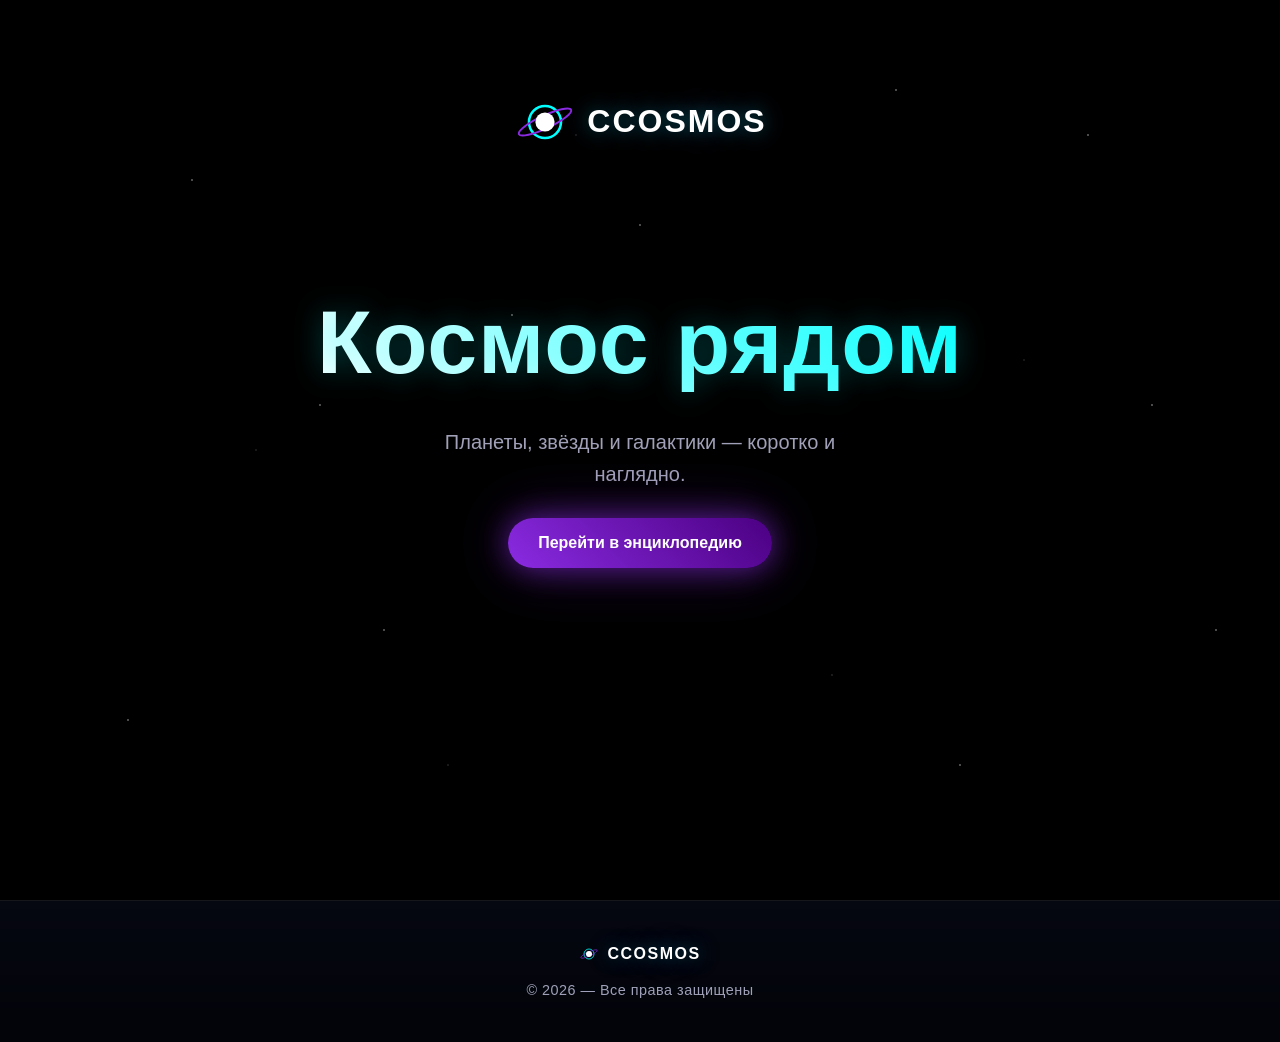
<file: index.html>
<!DOCTYPE html>
<html lang="ru">
<head>
    <meta charset="UTF-8">
    <meta name="viewport" content="width=device-width, initial-scale=1.0">
    <title>CCosmos - Интерактивная 3D энциклопедия космоса</title>
    <meta name="description" content="Исследуйте Вселенную на ccosmos.space. 3D-модели планет, интерактивные карты галактик и прове…">
    <link rel="stylesheet" href="styles.css">
</head>
<body>

    <section class="hero">
        <a href="index.html" class="logo hero-logo" aria-label="CCOSMOS — главная страница">
            <svg viewBox="0 0 100 100" xmlns="http://www.w3.org/2000/svg">
                <circle cx="50" cy="50" r="25" fill="none" stroke="#00ffff" stroke-width="4" />
                <ellipse cx="50" cy="50" rx="45" ry="10" fill="none" stroke="#8a2be2" stroke-width="3" transform="rotate(-25 50 50)" />
                <circle cx="50" cy="50" r="15" fill="#fff" />
            </svg>
            <span>CCOSMOS</span>
        </a>
        <h1>Космос рядом</h1>
        <p>Планеты, звёзды и галактики — коротко и наглядно.</p>
        <a href="encyclopedia.html" class="btn hero-cta">Перейти в энциклопедию</a>
    </section>

    <script src="footer.js"></script>

</body>
</html>
</file>
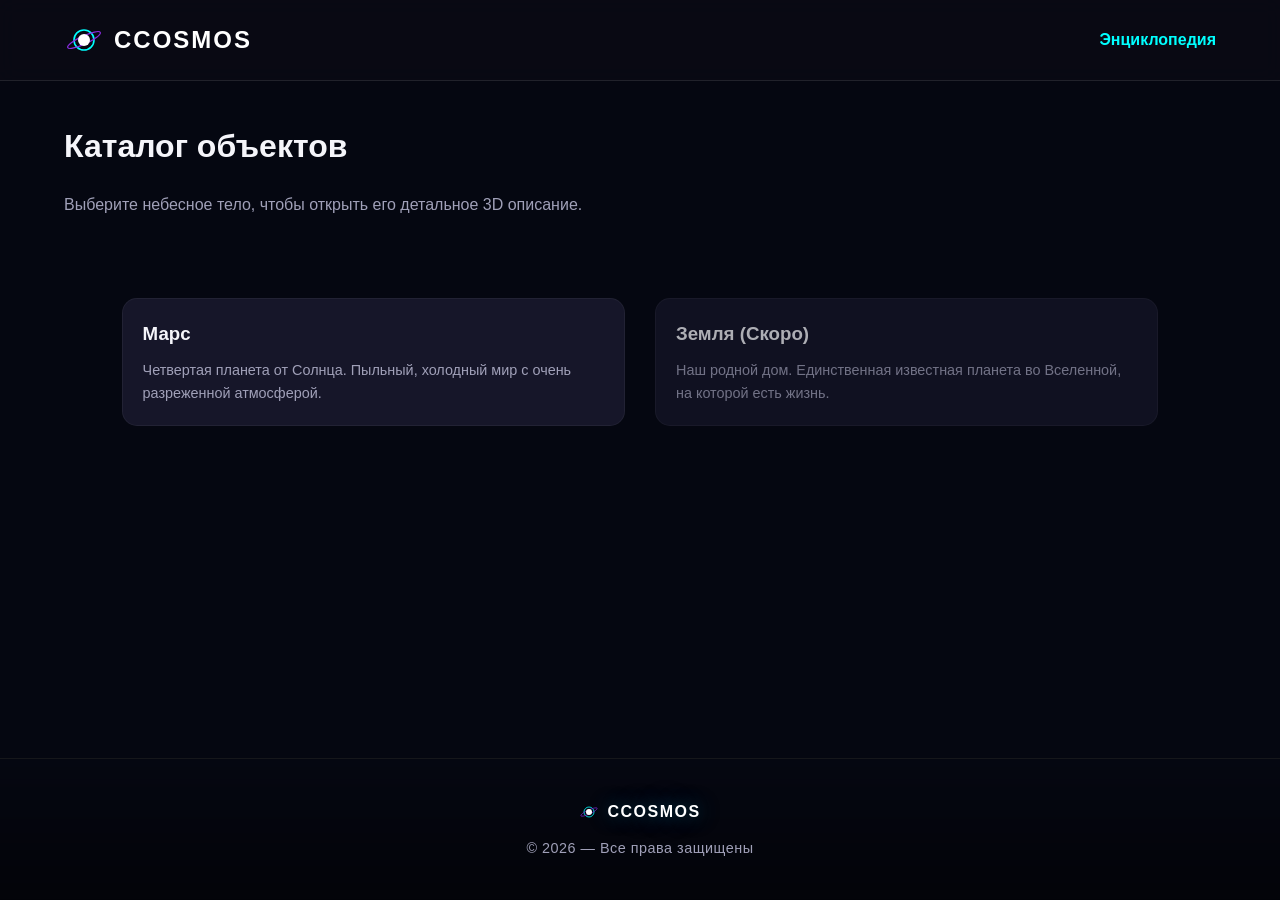
<file: encyclopedia.html>
<!DOCTYPE html>
<html lang="ru">
<head>
    <meta charset="UTF-8">
    <meta name="viewport" content="width=device-width, initial-scale=1.0">
    <title>Энциклопедия космоса - CCosmos</title>
    <meta name="description" content="Каталог космических объектов: от планет Солнечной системы до далеких туманностей в 3D.">
    <link rel="stylesheet" href="styles.css">
</head>
<body>

    <header>
        <a href="index.html" class="logo">
            <svg viewBox="0 0 100 100" xmlns="http://www.w3.org/2000/svg">
                <circle cx="50" cy="50" r="25" fill="none" stroke="#00ffff" stroke-width="4" />
                <ellipse cx="50" cy="50" rx="45" ry="10" fill="none" stroke="#8a2be2" stroke-width="3" transform="rotate(-25 50 50)" />
                <circle cx="50" cy="50" r="15" fill="#fff" />
            </svg>
            <span>CCOSMOS</span>
        </a>
        <button class="menu-toggle" type="button" aria-label="Открыть меню" aria-expanded="false" aria-controls="main-nav">
            <span></span>
            <span></span>
            <span></span>
        </button>
        <nav id="main-nav">
            <a href="encyclopedia.html" style="color: var(--accent-glow);">Энциклопедия</a>
        </nav>
    </header>

    <main style="padding: 40px 5%;">
        <h2 style="font-family: 'Orbitron', sans-serif; font-size: 2rem; margin-bottom: 20px;">Каталог объектов</h2>
        <p style="color: var(--text-muted); margin-bottom: 40px;">Выберите небесное тело, чтобы открыть его детальное 3D описание.</p>

        <div class="catalog-grid">
            <a href="article-mars.html" class="card">
                <h3>Марс</h3>
                <p>Четвертая планета от Солнца. Пыльный, холодный мир с очень разреженной атмосферой.</p>
            </a>

            <a href="#" class="card" style="opacity: 0.7;">
                <h3>Земля (Скоро)</h3>
                <p>Наш родной дом. Единственная известная планета во Вселенной, на которой есть жизнь.</p>
            </a>

        </div>
    </main>

    <script>
        const header = document.querySelector('header');
        const menuToggle = document.querySelector('.menu-toggle');

        menuToggle.addEventListener('click', () => {
            const isOpen = header.classList.toggle('menu-open');
            menuToggle.setAttribute('aria-expanded', String(isOpen));
        });
    </script>

    <script src="footer.js"></script>

</body>
</html>
</file>
<file: styles.css>
В предыдущем варианте кода звёздное небо на фоне пропало из-за того, что при копировании закралась маленькая опечатка в свойстве background-image (в значениях прозрачности rgba).
Вот исправленный и полностью рабочий код styles.css, в котором звёзды снова на месте, горят ярко, а новый шрифт Colossus Expanded RUS отлично применяется к заголовку:
Полный код styles.css (со звёздами и новым шрифтом):
/* Базовые настройки и шрифты */
@import url('https://fonts.googleapis.com/css2?family=Orbitron:wght@400;700&family=Inter:wght@300;400;600&display=swap');

/* Подключение загруженного шрифта Colossus Expanded RUS */
@font-face {
    font-family: 'Colossus Expanded RUS';
    src: url('ColossusExpandedRUS.ttf') format('truetype');
    font-weight: normal;
    font-style: normal;
    font-display: swap;
}

:root {
    --bg-color: #0b0b14;
    --card-bg: #161629;
    --accent-color: #8a2be2;
    --accent-glow: #00ffff;
    --text-color: #f5f5fa;
    --text-muted: #a0a0b8;
}

* {
    box-sizing: border-box;
    margin: 0;
    padding: 0;
}

body {
    background-color: #050711;
    color: var(--text-color);
    font-family: 'Inter', sans-serif;
    line-height: 1.6;
    overflow-x: hidden;
    display: flex;
    flex-direction: column;
    min-height: 100vh;
}

/* Шапка сайта (Навигация) */
header {
    display: flex;
    justify-content: space-between;
    align-items: center;
    padding: 20px 5%;
    background: rgba(11, 11, 20, 0.8);
    backdrop-filter: blur(10px);
    position: sticky;
    top: 0;
    z-index: 100;
    border-bottom: 1px solid rgba(255, 255, 255, 0.1);
}

.logo {
    display: flex;
    align-items: center;
    gap: 10px;
    font-family: 'Orbitron', sans-serif;
    font-weight: 700;
    font-size: 24px;
    text-decoration: none;
    color: #fff;
    letter-spacing: 2px;
}

.logo svg {
    width: 40px;
    height: 40px;
}

.hero-logo {
    justify-content: center;
    margin-bottom: clamp(48px, 13vh, 120px);
    font-size: 32px;
    text-shadow: 0 0 18px rgba(0, 255, 255, 0.35), 0 0 36px rgba(138, 43, 226, 0.28);
}

.hero-logo svg {
    width: 64px;
    height: 64px;
}

.menu-toggle {
    display: none;
    width: 44px;
    height: 44px;
    align-items: center;
    justify-content: center;
    flex-direction: column;
    gap: 6px;
    background: rgba(255, 255, 255, 0.05);
    border: 1px solid rgba(255, 255, 255, 0.12);
    border-radius: 12px;
    cursor: pointer;
}

.menu-toggle span {
    display: block;
    width: 22px;
    height: 2px;
    border-radius: 999px;
    background: var(--text-color);
    transition: transform 0.3s, opacity 0.3s, background 0.3s;
}

.menu-toggle:hover span,
.menu-toggle:focus-visible span {
    background: var(--accent-glow);
}

nav a {
    color: var(--text-color);
    text-decoration: none;
    margin-left: 20px;
    font-weight: 600;
    transition: color 0.3s;
}

nav a:hover {
    color: var(--accent-glow);
}

/* Главный блок (Hero Section) */
.hero {
    position: relative;
    isolation: isolate;
    overflow: hidden;
    min-height: 100vh;
    display: flex;
    flex-direction: column;
    justify-content: flex-start;
    align-items: center;
    text-align: center;
    padding: clamp(48px, 10vh, 96px) 24px 24px;
    background: #000000;
    flex: 1;
}

/* Звёздное небо */
.hero::before {
    content: '';
    position: absolute;
    inset: 0;
    z-index: 0;
    pointer-events: none;
    background-image: 
        /* Яркие звёзды (1px) */
        radial-gradient(1px 1px at 15% 20%, #ffffff, transparent),
        radial-gradient(1px 1px at 85% 15%, #ffffff, transparent),
        radial-gradient(1px 1px at 50% 25%, #ffffff, transparent),
        radial-gradient(1px 1px at 30% 70%, #ffffff, transparent),
        radial-gradient(1px 1px at 75% 85%, #ffffff, transparent),
        radial-gradient(1px 1px at 90% 45%, #ffffff, transparent),
        radial-gradient(1px 1px at 25% 45%, #ffffff, transparent),
        radial-gradient(1px 1px at 60% 60%, #ffffff, transparent),
        radial-gradient(1px 1px at 10% 80%, #ffffff, transparent),
        radial-gradient(1px 1px at 95% 70%, #ffffff, transparent),
        radial-gradient(1px 1px at 40% 35%, #ffffff, transparent),
        radial-gradient(1px 1px at 70% 10%, #ffffff, transparent),
        /* Средние звёзды (0.8px) */
        radial-gradient(0.8px 0.8px at 20% 50%, rgba(255, 255, 255, 0.8), transparent),
        radial-gradient(0.8px 0.8px at 45% 15%, rgba(255, 255, 255, 0.85), transparent),
        radial-gradient(0.8px 0.8px at 80% 40%, rgba(255, 255, 255, 0.75), transparent),
        radial-gradient(0.8px 0.8px at 35% 85%, rgba(255, 255, 255, 0.85), transparent),
        radial-gradient(0.8px 0.8px at 65% 75%, rgba(255, 255, 255, 0.9), transparent),
        /* Маленькие звёзды (0.5px) */
        radial-gradient(0.5px 0.5px at 12% 35%, rgba(255, 255, 255, 0.6), transparent),
        radial-gradient(0.5px 0.5px at 55% 40%, rgba(255, 255, 255, 0.65), transparent),
        radial-gradient(0.5px 0.5px at 88% 25%, rgba(255, 255, 255, 0.7), transparent),
        radial-gradient(0.5px 0.5px at 22% 15%, rgba(255, 255, 255, 0.55), transparent),
        radial-gradient(0.5px 0.5px at 92% 65%, rgba(255, 255, 255, 0.6), transparent),
        radial-gradient(0.5px 0.5px at 38% 62%, rgba(255, 255, 255, 0.7), transparent),
        radial-gradient(0.5px 0.5px at 18% 90%, rgba(255, 255, 255, 0.65), transparent),
        radial-gradient(0.5px 0.5px at 72% 32%, rgba(255, 255, 255, 0.6), transparent),
        radial-gradient(0.5px 0.5px at 48% 88%, rgba(255, 255, 255, 0.7), transparent),
        radial-gradient(0.5px 0.5px at 68% 52%, rgba(255, 255, 255, 0.65), transparent);
    background-size: 100% 100%;
    background-position: 0 0;
    background-repeat: no-repeat;
}

.hero > * {
    position: relative;
    z-index: 1;
}

/* Главный заголовок с новым шрифтом Colossus */
.hero h1 {
    font-family: 'Colossus Expanded RUS', 'Orbitron', sans-serif;
    font-size: clamp(2.75rem, 7vw, 6rem);
    margin-bottom: 12px;
    letter-spacing: 1px;
    text-shadow: 0 0 28px rgba(0, 255, 255, 0.25);
    background: linear-gradient(45deg, #fff, var(--accent-glow));
    -webkit-background-clip: text;
    -webkit-text-fill-color: transparent;
}

.hero p {
    font-size: clamp(1.05rem, 2vw, 1.25rem);
    color: var(--text-muted);
    max-width: 420px;
}

.hero-cta {
    margin-top: 28px;
    border: none;
    box-shadow: 0 0 30px rgba(138, 43, 226, 0.6), 0 0 60px rgba(138, 43, 226, 0.3);
}

.hero-cta:hover {
    box-shadow: 0 0 40px rgba(138, 43, 226, 0.8), 0 0 80px rgba(138, 43, 226, 0.5);
}

.btn {
    display: inline-block;
    padding: 12px 30px;
    background: linear-gradient(45deg, var(--accent-color), #4b0082);
    color: #fff;
    text-decoration: none;
    border-radius: 30px;
    font-weight: 600;
    transition: transform 0.3s, box-shadow 0.3s;
}

.btn:hover {
    transform: translateY(-3px);
    box-shadow: 0 10px 20px rgba(138, 43, 226, 0.4);
}

/* Сетка карточек в энциклопедии */
.catalog-grid {
    display: grid;
    grid-template-columns: repeat(auto-fit, minmax(280px, 1fr));
    gap: 30px;
    padding: 40px 5%;
}

.card {
    background: var(--card-bg);
    border-radius: 15px;
    padding: 20px;
    border: 1px solid rgba(255, 255, 255, 0.05);
    transition: transform 0.3s, border-color 0.3s;
    text-decoration: none;
    color: inherit;
}

.card:hover {
    transform: translateY(-5px);
    border-color: var(--accent-glow);
}

.card h3 {
    font-family: 'Orbitron', sans-serif;
    margin-bottom: 10px;
}

.card p {
    color: var(--text-muted);
    font-size: 0.9rem;
}

/* Стили для 3D и контента статьи */
.article-container {
    max-width: 1200px;
    margin: 40px auto;
    padding: 0 20px;
    display: grid;
    grid-template-columns: 1fr 1fr;
    gap: 40px;
    flex: 1;
}

/* Подвал сайта */
.site-footer {
    background: linear-gradient(180deg, transparent 0%, rgba(0, 0, 0, 0.5) 100%);
    border-top: 1px solid rgba(255, 255, 255, 0.08);
    padding: 40px 20px;
    margin-top: auto;
    text-align: center;
}

.footer-content {
    max-width: 1200px;
    margin: 0 auto;
}

.footer-logo {
    display: flex;
    align-items: center;
    justify-content: center;
    gap: 8px;
    font-family: 'Orbitron', sans-serif;
    font-weight: 700;
    font-size: 16px;
    text-decoration: none;
    color: #fff;
    letter-spacing: 1.5px;
    text-shadow: 0 0 18px rgba(0, 255, 255, 0.35), 0 0 36px rgba(138, 43, 226, 0.28);
    margin-bottom: 12px;
    transition: transform 0.3s;
}

.footer-logo:hover {
    transform: scale(1.05);
}

.footer-logo svg {
    width: 20px;
    height: 20px;
    flex-shrink: 0;
}

.footer-content p {
    font-size: 0.9rem;
    color: var(--text-muted);
    letter-spacing: 0.5px;
}

@media (max-width: 768px) {
    header {
        padding: 16px 5%;
    }

    .menu-toggle {
        display: flex;
    }

    nav {
        position: absolute;
        top: 100%;
        left: 5%;
        right: 5%;
        display: grid;
        gap: 12px;
        padding: 16px;
        background: rgba(11, 11, 20, 0.96);
        border: 1px solid rgba(255, 255, 255, 0.1);
        border-radius: 16px;
        box-shadow: 0 16px 30px rgba(0, 0, 0, 0.35);
        transform: translateY(-12px);
        opacity: 0;
        pointer-events: none;
        transition: opacity 0.3s, transform 0.3s;
    }

    header.menu-open nav {
        transform: translateY(10px);
        opacity: 1;
        pointer-events: auto;
    }

    header.menu-open .menu-toggle span:nth-child(1) {
        transform: translateY(8px) rotate(45deg);
    }

    header.menu-open .menu-toggle span:nth-child(2) {
        opacity: 0;
    }

    header.menu-open .menu-toggle span:nth-child(3) {
        transform: translateY(-8px) rotate(-45deg);
    }

    nav a {
        margin-left: 0;
        padding: 10px 12px;
        border-radius: 10px;
        background: rgba(255, 255, 255, 0.04);
    }

    .hero {
        padding-top: 12px;
    }

    .hero-logo {
        margin-bottom: clamp(36px, 10vh, 72px);
    }

    .article-container {
        grid-template-columns: 1fr;
    }
    
    .hero h1 {
        font-size: 2.5rem;
    }

    .footer-content p {
        font-size: 0.85rem;
    }

    .footer-logo {
        font-size: 14px;
    }

    .footer-logo svg {
        width: 16px;
        height: 16px;
    }
}

.canvas-container {
    width: 100%;
    height: 450px;
    background: radial-gradient(circle, #151525 0%, #05050a 100%);
    border-radius: 20px;
    overflow: hidden;
    position: relative;
    border: 1px solid rgba(255, 255, 255, 0.1);
}
</file>
